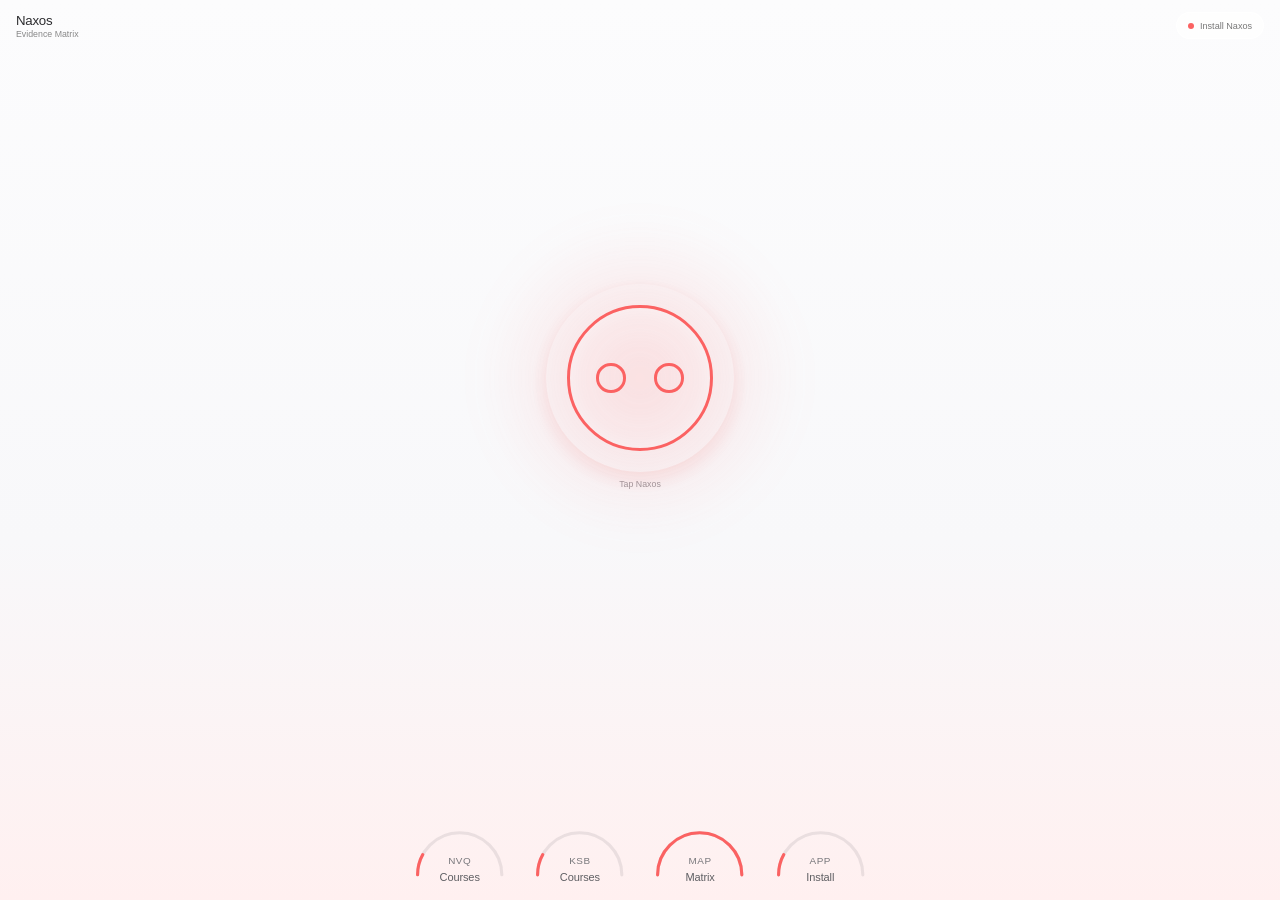
<file: matrix.html>
<!doctype html>
<html lang="en">
<head>
  <meta charset="utf-8">
  <meta name="viewport" content="width=device-width,initial-scale=1,viewport-fit=cover">
  <meta name="theme-color" content="#f6f6f8">
  <meta name="apple-mobile-web-app-capable" content="yes">
  <meta name="apple-mobile-web-app-status-bar-style" content="default">
  <meta name="apple-mobile-web-app-title" content="Naxos">
  <title>Naxos · Evidence Matrix</title>
  <link rel="manifest" href="./manifest.webmanifest?v=8">
  <link rel="apple-touch-icon" href="./apple-touch-icon.png?v=8">
  <link rel="icon" type="image/png" sizes="192x192" href="./icon-192.png?v=8">
  <link rel="stylesheet" href="./styles.css?v=8">
  <style>
    .matrix-controls{display:grid;grid-template-columns:2fr 1.3fr 1.3fr 1.5fr;gap:.75rem;padding:14px;margin-bottom:16px}.matrix-controls label{display:block;font-size:.68rem;font-weight:800;color:var(--muted);text-transform:uppercase;letter-spacing:.05em;margin-bottom:.35rem}.matrix-controls input,.matrix-controls select{width:100%}.matrix-wrap{overflow:auto;max-height:68vh}.matrix-table{width:100%;border-collapse:separate;border-spacing:0;min-width:820px}.matrix-table th,.matrix-table td{border-bottom:1px solid var(--line);border-right:1px solid var(--line);padding:.65rem;text-align:center;vertical-align:middle}.matrix-table th{position:sticky;top:0;z-index:3;font-size:.77rem}.matrix-table th:first-child,.matrix-table td:first-child{position:sticky;left:0;text-align:left;background:#fff;z-index:2;min-width:235px}.matrix-table th:first-child{z-index:4}.matrix-table tr:last-child td{border-bottom:0}.matrix-table th:last-child,.matrix-table td:last-child{border-right:0}.criterion-code{font-family:ui-monospace,SFMono-Regular,Menlo,monospace;font-weight:800}.criterion-text{display:block;color:var(--muted);font-size:.76rem;line-height:1.35;margin-top:.25rem;max-width:520px}.matrix-dot{width:36px;height:36px;border-radius:50%;padding:0;min-height:36px;display:inline-grid;place-items:center;font-size:.72rem;box-shadow:none}.matrix-dot.empty{cursor:default}.matrix-dot strong{font-size:.85rem}.matrix-summary{display:flex;gap:1rem;flex-wrap:wrap;margin:0 0 12px;color:var(--muted);font-size:.82rem}.matrix-detail{padding:16px;margin-top:16px}.matrix-detail h2{margin-bottom:.35rem}.task-hit{padding:.75rem;margin-top:.6rem}.task-hit p{margin:.25rem 0 0;color:var(--muted);font-size:.82rem}.route-name{display:block;font-size:.68rem;color:var(--muted);font-weight:600;margin-top:.2rem}.facet-list{margin:.65rem 0 0;padding-left:1.15rem}.facet-list li{margin:.35rem 0;font-size:.84rem}.mini-chip{display:inline-block;padding:.2rem .45rem;border:1px solid var(--line);border-radius:999px;font-size:.7rem;margin-right:.3rem;background:#fff}
    @media(max-width:900px){.matrix-controls{grid-template-columns:1fr 1fr}.matrix-wrap{max-height:none}}
    @media(max-width:560px){.matrix-controls{grid-template-columns:1fr}.matrix-table th:first-child,.matrix-table td:first-child{min-width:180px}}
  </style>
  <link rel="stylesheet" href="./evia-shell.css?v=8">
  <script defer src="./pwa.js?v=8"></script>
  <script defer src="./naxos-evia-shell.js?v=8"></script>
</head>
<body>
  <header class="topbar">
    <div class="brand-heading">
      <a class="brand-logo-link" href="index.html" aria-label="Naxos Mapping Engine home"><img class="brand-logo" src="naxos-logo.svg?v=8" alt="Naxos Mapping Engine"></a>
      <div class="brand-copy">
        <p class="brand-kicker">Naxos · Mapping Engine</p>
        <h1>Evidence Matrix</h1>
        <p>Fast evidence navigation for assessor, IQA and EQA</p>
        <nav class="engine-nav"><a href="index.html">NVQ courses</a><a href="ksb.html">KSB courses</a><a class="active" href="matrix.html">Evidence matrix</a></nav>
      </div>
    </div>
  </header>
  <main>
    <section class="matrix-controls">
      <div><label for="courseSelect">Course</label><select id="courseSelect"></select></div>
      <div id="routeControl"><label for="routeSelect">Pathway / optional unit</label><select id="routeSelect"></select></div>
      <div><label for="groupSelect" id="groupLabel">Unit / KSB type</label><select id="groupSelect"></select></div>
      <div><label for="matrixSearch">Find criterion</label><input id="matrixSearch" type="search" placeholder="e.g. 235.1.1 or S11"></div>
    </section>
    <section id="matrixStatus" class="status-panel" aria-live="polite"></section>
    <div class="matrix-summary" id="matrixSummary"></div>
    <section class="matrix-wrap"><table class="matrix-table"><thead id="matrixHead"></thead><tbody id="matrixBody"></tbody></table></section>
    <section id="matrixDetail" class="matrix-detail" hidden></section>
  </main>
  <footer><span>Naxos · Mapping Engine · Evidence matrix · click a dot to see the exact task and evidence route</span></footer>
  <script src="matrix.js?v=4"></script>
</body>
</html>
</file>
<file: styles.css>
:root{
  --red:#fb6262;
  --red-deep:#e85258;
  --red-soft:#fff0ef;
  --red-pale:#fff8f7;
  --ink:#262427;
  --muted:#777176;
  --line:rgba(55,40,44,.10);
  --good:#2e7a50;
  --warn:#92621a;
  --bad:#a34246;
  --shadow:0 12px 34px rgba(79,45,49,.07),inset 0 1px rgba(255,255,255,.94);
  --yellow:var(--red);
  --yellow-soft:var(--red-soft);
  --naxos-coral:var(--red);
}
*{box-sizing:border-box;-webkit-tap-highlight-color:transparent}
html{min-height:100%;background:#faf9f7}
body{
  margin:0;min-height:100vh;color:var(--ink);background:#faf9f7;
  font-family:-apple-system,BlinkMacSystemFont,"SF Pro Text","Segoe UI Variable","Segoe UI",Inter,sans-serif;
  padding:0 0 env(safe-area-inset-bottom)
}
button,select,textarea,input{font:inherit}
a{color:inherit}
button,.button-link{
  min-height:48px;border:1px solid rgba(232,82,88,.18);border-radius:999px;padding:11px 17px;
  display:inline-flex;align-items:center;justify-content:center;background:var(--red);color:#fff;text-decoration:none;
  font-weight:700;cursor:pointer;box-shadow:0 7px 18px rgba(232,82,88,.13);transition:transform .14s ease,filter .14s ease
}
button:active,.button-link:active{transform:scale(.975)}
button:hover,.button-link:hover{filter:brightness(.985)}
button.secondary,.button-link.secondary{background:#fff;color:#5f575b;border-color:var(--line);box-shadow:none}
button.compact{min-height:36px;padding:7px 11px;font-size:12px}

/* Evia-style app shell */
.topbar{
  position:relative;display:flex;flex-direction:column;align-items:stretch;gap:14px;
  width:min(100%,880px);margin:0 auto;padding:max(22px,env(safe-area-inset-top)) 16px 12px;
  background:transparent;border:0;box-shadow:none
}
.brand-heading{display:flex;flex-direction:column;align-items:center;text-align:center;gap:0;min-width:0}
.brand-logo-link{display:block;line-height:0;border-radius:26px;margin-bottom:10px}
.brand-logo{display:block;width:92px;height:92px;filter:drop-shadow(0 10px 18px rgba(232,82,88,.14))}
.brand-copy{width:100%;min-width:0}
.brand-kicker{margin:0 0 5px!important;color:var(--red-deep)!important;font-size:11px!important;line-height:1!important;font-weight:800!important;text-transform:uppercase;letter-spacing:.09em}
h1,h2,h3,p{margin-top:0}
h1{margin:0 0 5px;font:650 clamp(25px,5vw,31px)/1.05 -apple-system,BlinkMacSystemFont,"SF Pro Display","Segoe UI Variable","Segoe UI",sans-serif;letter-spacing:-.035em}
h2{font:650 clamp(21px,4vw,28px)/1.12 -apple-system,BlinkMacSystemFont,"SF Pro Display","Segoe UI Variable","Segoe UI",sans-serif;letter-spacing:-.025em}
h3{margin-bottom:0;font-size:19px}
.topbar p{margin-bottom:0;color:var(--muted);font-size:13px;line-height:1.35}

.engine-nav{display:grid!important;grid-template-columns:repeat(3,minmax(0,1fr));gap:8px!important;width:min(100%,620px);margin:14px auto 0!important}
.engine-nav a{
  display:flex!important;align-items:center!important;justify-content:center!important;min-height:45px;padding:9px 10px!important;
  border:1px solid var(--line)!important;border-radius:999px!important;background:#fff!important;color:#625a5e!important;text-decoration:none!important;
  font-size:12px!important;font-weight:680!important;box-shadow:0 4px 12px rgba(57,42,45,.035)
}
.engine-nav a.active{background:var(--red)!important;border-color:var(--red)!important;color:#fff!important;box-shadow:0 8px 18px rgba(232,82,88,.14)}
.qualification-tabs{display:grid!important;grid-template-columns:repeat(2,minmax(0,1fr));gap:8px!important;width:min(100%,430px);margin:9px auto 0!important}
.qualification-tabs a{
  min-height:41px;display:flex!important;align-items:center!important;justify-content:center!important;gap:5px!important;padding:8px 11px!important;
  border:1px solid var(--line)!important;border-radius:999px!important;background:#fff!important;color:#625a5e!important;text-decoration:none!important;font-size:12px!important;font-weight:680!important
}
.qualification-tabs a.active{background:var(--red-soft)!important;border-color:rgba(232,82,88,.25)!important;color:#a64549!important}
.qualification-tabs small{font-size:9px!important;opacity:.72;text-transform:uppercase;letter-spacing:.04em}

.route-box{
  width:min(100%,620px);margin:0 auto;padding:12px 14px 14px;border:1px solid var(--line);border-radius:22px;background:#fff;box-shadow:var(--shadow)
}
.route-box label,.qr-area label{display:block;margin-bottom:6px;color:#8a7c80;font-size:10px;font-weight:800;text-transform:uppercase;letter-spacing:.065em}
select,input[type="search"],textarea{
  width:100%;border:1px solid rgba(58,43,46,.11);border-radius:16px;padding:12px 13px;background:#fff;color:var(--ink);outline:none
}
select:focus,input[type="search"]:focus,textarea:focus{border-color:rgba(232,82,88,.38);box-shadow:0 0 0 3px rgba(251,98,98,.09)}

.naxos-install-wrap{position:absolute;top:max(18px,env(safe-area-inset-top));right:16px}
.naxos-install{min-height:39px;padding:8px 13px;background:#fff;color:#9c464a;border-color:rgba(232,82,88,.22);box-shadow:0 6px 16px rgba(70,45,48,.06);font-size:12px}
.naxos-install-dot{width:8px;height:8px;border-radius:50%;background:var(--red);margin-right:7px;box-shadow:0 0 0 4px rgba(251,98,98,.10)}

main{width:min(100%,880px);margin:0 auto;padding:5px 16px 48px}
.status-panel,.detail-card,.export-panel,.level-panel,.matrix-controls,.matrix-wrap,.matrix-detail{
  background:#fff!important;border:1px solid var(--line)!important;border-radius:24px!important;box-shadow:var(--shadow)!important
}
.status-panel,.detail-card,.export-panel{padding:16px;margin-bottom:14px}
.status-grid{display:grid;grid-template-columns:repeat(2,minmax(0,1fr));gap:10px}
.metric{padding:14px 13px;border:1px solid var(--line);border-radius:18px;background:#fff}
.metric strong{display:block;font-size:25px;line-height:1.05;letter-spacing:-.035em}.metric span{display:block;margin-top:6px;color:var(--muted);font-size:12px;line-height:1.25}.status-note{margin:12px 0 0;font-size:13px;line-height:1.42}.good{color:var(--good)}.warn{color:var(--warn)}

.browser{display:grid;grid-template-columns:1fr;gap:12px;margin-bottom:14px}
.level-panel{padding:13px;min-height:0}
.level-title{display:flex;align-items:center;gap:8px;margin-bottom:11px;color:#8a797e;font-size:10px;font-weight:800;text-transform:uppercase;letter-spacing:.065em}
.level-title span{display:inline-grid;place-items:center;width:28px;height:28px;border-radius:50%;background:var(--red);color:#fff;box-shadow:0 6px 14px rgba(232,82,88,.14)}
.level-title strong{margin-left:auto;color:#5f575a}
.button-stack{display:grid;gap:8px}
.nav-button{
  width:100%;min-height:54px;justify-content:flex-start!important;text-align:left!important;padding:12px 14px!important;
  border-radius:18px!important;border-color:var(--line)!important;background:#fff!important;color:#484246!important;box-shadow:none!important;font-weight:650
}
.nav-button.active{background:var(--red-soft)!important;border-color:rgba(232,82,88,.28)!important;color:#9f4146!important}
.nav-button small{display:block;margin-top:4px;color:var(--muted);font-weight:500}

.detail-heading{display:flex;justify-content:space-between;gap:14px;align-items:flex-start}
.eyebrow{margin-bottom:5px;color:#957b7f;font-size:10px;font-weight:800;text-transform:uppercase;letter-spacing:.07em}
.count-pill{white-space:nowrap;padding:8px 11px;border:1px solid rgba(232,82,88,.18);border-radius:999px;background:var(--red-soft);color:#a2464a;font-size:12px;font-weight:700}
.meta-grid{display:grid;grid-template-columns:1fr;gap:9px;margin:13px 0}
.meta-item{padding:11px 12px;border:1px solid var(--line);border-radius:16px;background:#fff}
.meta-item strong{display:block;margin-bottom:4px;color:#8b7b7f;font-size:10px;text-transform:uppercase;letter-spacing:.035em}
.prompt-box{margin:12px 0;padding:13px 14px;border-left:4px solid var(--red);border-radius:14px;background:var(--red-pale)}
.prompt-box p{margin:5px 0 0}

.evidence-plan{margin:16px 0;padding:14px;border:1px solid rgba(232,82,88,.17);border-radius:20px;background:var(--red-pale)}
.evidence-plan-heading{display:flex;justify-content:space-between;gap:10px;align-items:flex-start;margin-bottom:8px}.one-submission{padding:7px 10px;border:0;border-radius:999px;background:var(--red);color:#fff;font-size:11px;font-weight:800;white-space:nowrap}.evidence-note{margin:0 0 12px;color:var(--muted);font-size:13px}.evidence-minimum{display:grid;gap:9px;margin-bottom:9px}.evidence-item,.alternative-box,.capture-box{padding:12px;border:1px solid var(--line);border-radius:16px;background:#fff}.evidence-item p,.alternative-box p{margin:6px 0 0;font-size:13px;line-height:1.45}.evidence-item-head{display:flex;align-items:center;gap:8px;flex-wrap:wrap}.evidence-chip{display:inline-flex;align-items:center;padding:4px 8px;border:1px solid rgba(232,82,88,.16);border-radius:999px;background:var(--red-soft);color:#9c4247;font-size:11px;font-weight:800}.alternative-box{margin:9px 0;border-style:dashed}.capture-box{margin-top:9px}.capture-box ul{margin:8px 0 0;padding-left:20px}.capture-box li{margin:5px 0;line-height:1.4}.coverage-text{margin:11px 0 0;font-weight:650}.evidence-selector{margin-top:13px;padding-top:13px;border-top:1px solid rgba(232,82,88,.13)}.selector-heading{display:flex;justify-content:space-between;gap:12px;align-items:flex-start}.selector-heading p{margin:5px 0 0;color:var(--muted);font-size:12px}.check-grid{display:grid;grid-template-columns:1fr;gap:8px;margin-top:11px}.check-option{display:flex;gap:8px;align-items:center;padding:10px;border:1px solid var(--line);border-radius:14px;background:#fff;cursor:pointer}.check-option input{width:18px;height:18px;accent-color:var(--red)}.selected-coverage{display:flex;align-items:baseline;gap:8px;margin-top:11px;padding:10px 12px;border:1px solid var(--line);border-radius:14px;background:#fff}.selected-coverage strong{font-size:22px}.selected-coverage span{color:var(--muted);font-size:12px}.selected-details{margin-top:10px;border-top:0;padding-top:0}.criterion.selected{background:var(--red-soft);border-color:rgba(232,82,88,.22)}

.details-note{margin:8px 0 0;color:var(--muted);font-size:12px}details{padding-top:12px;border-top:1px solid var(--line)}summary{cursor:pointer;font-weight:720}.criteria-tools{margin:12px 0}.criteria-list{display:flex;flex-wrap:wrap;gap:6px;max-height:320px;overflow:auto}.criterion{padding:6px 8px;border:1px solid var(--line);border-radius:10px;background:#fff;font-family:ui-monospace,SFMono-Regular,Menlo,monospace;font-size:11px}

.export-panel{display:grid;grid-template-columns:1fr;gap:16px}.action-row{display:grid;grid-template-columns:1fr;gap:9px}.qr-area{padding:18px;border:1px solid var(--line);border-radius:22px;background:#fff;box-shadow:0 8px 24px rgba(79,45,49,.045)}#qrcode{width:fit-content;max-width:100%;margin:0 auto 16px;padding:20px;border:0;border-radius:22px;background:#fff}#qrcode img,#qrcode canvas{display:block;max-width:100%;height:auto;margin:auto}textarea{margin-bottom:8px;resize:vertical}

/* Evidence matrix inherits the same app shell */
.matrix-controls{display:grid!important;grid-template-columns:1fr!important;gap:10px!important;padding:14px!important;margin-bottom:14px!important}.matrix-controls label{display:block;margin-bottom:5px;color:#8a7a7e!important;font-size:10px!important;font-weight:800!important;text-transform:uppercase;letter-spacing:.055em}.matrix-wrap{overflow:auto!important;max-height:none!important}.matrix-table th{background:var(--red-soft)!important;color:#705a5e}.matrix-table th:first-child{background:var(--red-soft)!important}.matrix-dot{background:var(--red-soft)!important;border-color:rgba(232,82,88,.24)!important;color:#9d4347!important}.matrix-dot.empty{background:#fff!important;border-color:transparent!important;color:#bbb!important}.task-hit{border-color:var(--line)!important;border-radius:16px!important;background:#fff!important}

footer{width:min(100%,880px);margin:0 auto;padding:14px 16px calc(22px + env(safe-area-inset-bottom));color:#9a8d90;font-size:11px;text-align:center}

@media(min-width:760px){
  .brand-logo{width:102px;height:102px}.status-grid{grid-template-columns:repeat(5,minmax(0,1fr))}.meta-grid{grid-template-columns:repeat(3,minmax(0,1fr))}.check-grid{grid-template-columns:repeat(3,minmax(0,1fr))}.action-row{display:flex;flex-wrap:wrap}.action-row>*{width:auto}.export-panel{grid-template-columns:1.1fr .9fr}.qr-area{padding:18px}.matrix-controls{grid-template-columns:2fr 1.3fr 1.3fr 1.5fr!important}
}
@media(min-width:1040px){
  .topbar,main,footer{width:min(100%,1120px)}.browser{grid-template-columns:repeat(3,minmax(0,1fr))}.level-panel{min-height:420px}
}
@media(max-width:430px){
  .topbar{padding-left:14px;padding-right:14px}.brand-logo{width:84px;height:84px}.naxos-install-wrap{top:max(15px,env(safe-area-inset-top));right:14px}.naxos-install{min-height:36px;padding:7px 11px;font-size:11px}.engine-nav{gap:6px!important}.engine-nav a{min-height:43px!important;padding:8px 7px!important;font-size:11px!important}.qualification-tabs{gap:6px!important}.status-panel,.detail-card,.export-panel{padding:14px;border-radius:22px!important}.metric{padding:13px 12px}.metric strong{font-size:23px}.detail-heading,.evidence-plan-heading,.selector-heading{flex-direction:column}.count-pill{white-space:normal}
}
@media(prefers-reduced-motion:reduce){button,.button-link{transition:none}}
</file>
<file: evia-shell.css>
:root{
  --naxos:#fb6262;
  --naxos-deep:#e85258;
  --naxos-soft:rgba(251,98,98,.12);
  --naxos-ink:#202022;
  --naxos-secondary:#747477;
  --naxos-line:rgba(60,60,67,.09);
  --naxos-surface:rgba(255,255,255,.58);
  --naxos-ease:cubic-bezier(.22,1,.36,1);
}
*{box-sizing:border-box;-webkit-tap-highlight-color:transparent}
body.naxos-shell{width:100%;height:100svh;min-height:100svh;margin:0!important;padding:0!important;overflow:hidden!important;color:var(--naxos-ink)!important;background:linear-gradient(#fcfcfd 0%,#f8f8fa 60%,#fff0f0 100%)!important;font-family:-apple-system,BlinkMacSystemFont,"SF Pro Text","Segoe UI Variable","Segoe UI",sans-serif!important;font-synthesis:none;-webkit-font-smoothing:antialiased}
body.naxos-shell::before{content:"";position:fixed;z-index:-2;inset:0;pointer-events:none;background:radial-gradient(at 50% 105%,rgba(251,98,98,.18),transparent 42%),radial-gradient(circle at 10% 8%,rgba(255,255,255,.95),transparent 30%)}
.naxos-ambient{position:fixed;z-index:-1;pointer-events:none;border-radius:50%;transition:transform 1.65s var(--naxos-ease),opacity 1.2s ease}.naxos-ambient-one{width:23rem;height:23rem;top:19%;left:50%;transform:translateX(-50%);background:rgba(251,98,98,.13);filter:blur(105px);opacity:.22}.naxos-ambient-two{width:28rem;height:28rem;right:-9rem;bottom:-13rem;background:rgba(251,98,98,.15);filter:blur(115px);opacity:.16}body.naxos-open .naxos-ambient-one{opacity:.16;transform:translate(-50%,-5vh) scale(.94)}body.naxos-open .naxos-ambient-two{opacity:.21;transform:translate(-4vw,-2vh) scale(1.05)}
body.naxos-shell .topbar{position:fixed!important;z-index:30!important;inset:0 0 auto 0!important;width:100%!important;height:0!important;margin:0!important;padding:0!important;background:transparent!important;border:0!important;box-shadow:none!important;overflow:visible!important}body.naxos-shell .brand-heading{display:none!important}body.naxos-shell footer{display:none!important}body.naxos-shell .engine-nav{display:none!important}
.naxos-top{position:fixed;z-index:14;top:max(.8rem,env(safe-area-inset-top));left:1rem;pointer-events:none}.naxos-top b,.naxos-top small{display:block}.naxos-top b{font-size:.83rem;font-weight:440;color:#2c2c2f;letter-spacing:-.018em}.naxos-top small{margin-top:.08rem;max-width:12rem;font-size:.55rem;line-height:1.25;color:#888;white-space:nowrap;overflow:hidden;text-overflow:ellipsis}
body.naxos-shell .naxos-install-wrap{position:fixed!important;z-index:30!important;top:max(.75rem,env(safe-area-inset-top))!important;right:1rem!important}body.naxos-shell .naxos-install{min-height:auto!important;padding:.48rem .68rem!important;border:1px solid rgba(255,255,255,.82)!important;border-radius:999px!important;background:rgba(255,255,255,.62)!important;color:#777!important;box-shadow:none!important;backdrop-filter:blur(18px)!important;-webkit-backdrop-filter:blur(18px)!important;font-size:.57rem!important;font-weight:500!important;white-space:nowrap!important}body.naxos-shell .naxos-install-dot{width:.38rem!important;height:.38rem!important;margin-right:.35rem!important;background:var(--naxos)!important;box-shadow:none!important}
.naxos-anchor{--naxos-size:clamp(9.75rem,17vw,11.75rem);--naxos-stroke:clamp(2.5px,.26vw,3px);position:fixed;z-index:10;top:0;left:50%;width:var(--naxos-size);height:var(--naxos-size);margin:0;padding:0;border:0;border-radius:50%;background:transparent;cursor:pointer;opacity:0;translate:-50% calc(42svh - 50%);scale:1;transition:translate .38s var(--naxos-ease),scale .38s var(--naxos-ease),opacity .6s ease;will-change:translate,scale,opacity}body.naxos-ready .naxos-anchor{opacity:1}body.naxos-open .naxos-anchor{translate:-50% calc(clamp(5rem,11svh,6.35rem) - 50%);scale:.64}.naxos-anchor:focus-visible{outline:1.5px solid rgba(32,32,34,.5);outline-offset:9px}.naxos-float{position:relative;width:100%;height:100%;display:grid;place-items:center;animation:naxos-float 5.6s ease-in-out infinite}.naxos-halo{position:absolute;inset:-34%;border-radius:50%;background:radial-gradient(circle,rgba(251,98,98,.22) 0%,rgba(251,98,98,.07) 43%,transparent 72%);filter:blur(18px);animation:naxos-halo 4.4s ease-in-out infinite}.naxos-face{position:relative;display:grid;place-items:center;width:78%;height:78%;border:var(--naxos-stroke) solid var(--naxos);border-radius:50%;background:rgba(255,255,255,.13);transition:transform .32s var(--naxos-ease),filter .32s ease}.naxos-anchor:hover .naxos-face{filter:drop-shadow(0 8px 14px rgba(130,40,45,.08));transform:scale(1.025)}.naxos-anchor:active .naxos-face{transform:scale(.96);transition-duration:.1s}.naxos-eyes{width:100%;display:flex;justify-content:center;align-items:center;gap:20%}.naxos-eye{aspect-ratio:1;width:21%;border:var(--naxos-stroke) solid var(--naxos);border-radius:50%;animation:naxos-blink 7.6s ease-in-out infinite}.naxos-eye:last-child{animation-delay:38ms}.naxos-invite{position:fixed;z-index:9;top:calc(42% + 6.3rem);left:50%;transform:translateX(-50%);color:#9a989d;font-size:.55rem;white-space:nowrap;transition:opacity .18s ease,transform .28s var(--naxos-ease)}body.naxos-open .naxos-invite{opacity:0;transform:translate(-50%,-4px);pointer-events:none}
body.naxos-shell main{position:fixed!important;z-index:4!important;inset:clamp(8.4rem,18vh,10rem) .85rem calc(6.55rem + env(safe-area-inset-bottom))!important;width:auto!important;max-width:none!important;height:auto!important;margin:0!important;padding:.45rem 0 1rem!important;overflow:auto!important;scrollbar-width:none!important;opacity:0;transform:translate3d(0,14px,0);pointer-events:none;transition:opacity .18s ease .03s,transform .28s var(--naxos-ease) .03s;overscroll-behavior:contain}body.naxos-shell main::-webkit-scrollbar{display:none}body.naxos-open main{opacity:1;transform:translate3d(0,0,0);pointer-events:auto}body.naxos-shell main>*{width:min(29rem,100%)!important;margin-left:auto!important;margin-right:auto!important}
.naxos-context{display:grid;gap:.45rem;margin:0 auto .55rem!important}body.naxos-shell .qualification-tabs{display:grid!important;grid-template-columns:repeat(2,minmax(0,1fr))!important;gap:.4rem!important;width:100%!important;margin:0!important;padding:0!important}body.naxos-shell .qualification-tabs a{min-height:2.75rem!important;display:flex!important;align-items:center!important;justify-content:center!important;gap:.28rem!important;padding:.55rem .7rem!important;border:1px solid rgba(255,255,255,.75)!important;border-radius:999px!important;background:rgba(255,255,255,.5)!important;color:#777!important;text-decoration:none!important;box-shadow:inset 0 1px rgba(255,255,255,.72),0 1px 2px rgba(35,35,38,.025)!important;backdrop-filter:blur(20px)!important;-webkit-backdrop-filter:blur(20px)!important;font-size:.61rem!important;font-weight:500!important}body.naxos-shell .qualification-tabs a.active{background:var(--naxos-soft)!important;color:#943f44!important;border-color:rgba(251,98,98,.12)!important}body.naxos-shell .qualification-tabs small{font-size:.51rem!important;opacity:.7!important}
body.naxos-shell .route-box,body.naxos-shell .matrix-controls{width:100%!important;margin:0!important;padding:.75rem .85rem!important;border:1px solid rgba(255,255,255,.74)!important;border-radius:1.1rem!important;background:rgba(255,255,255,.52)!important;box-shadow:inset 0 1px rgba(255,255,255,.68),0 1px 2px rgba(35,35,38,.025)!important;backdrop-filter:blur(18px)!important;-webkit-backdrop-filter:blur(18px)!important}body.naxos-shell .route-box label,body.naxos-shell .matrix-controls label,body.naxos-shell .qr-area label{display:block!important;margin:0 0 .32rem!important;color:#888!important;font-size:.54rem!important;font-weight:580!important;text-transform:none!important;letter-spacing:.015em!important}body.naxos-shell select,body.naxos-shell input[type="search"],body.naxos-shell textarea{width:100%!important;min-height:2.65rem!important;padding:.62rem .72rem!important;border:1px solid rgba(255,255,255,.78)!important;border-radius:.95rem!important;background:rgba(255,255,255,.62)!important;color:#343438!important;outline:0!important;box-shadow:inset 0 1px rgba(255,255,255,.7)!important;font-size:.67rem!important}body.naxos-shell select:focus,body.naxos-shell input[type="search"]:focus,body.naxos-shell textarea:focus{border-color:rgba(251,98,98,.24)!important;box-shadow:0 0 0 3px rgba(251,98,98,.07)!important}
body.naxos-shell .status-panel,body.naxos-shell .detail-card,body.naxos-shell .export-panel,body.naxos-shell .level-panel,body.naxos-shell .matrix-wrap,body.naxos-shell .matrix-detail{border:1px solid rgba(255,255,255,.74)!important;border-radius:1.1rem!important;background:rgba(255,255,255,.52)!important;box-shadow:inset 0 1px rgba(255,255,255,.68),0 1px 2px rgba(35,35,38,.025)!important;backdrop-filter:blur(18px)!important;-webkit-backdrop-filter:blur(18px)!important}body.naxos-shell .status-panel,body.naxos-shell .detail-card,body.naxos-shell .export-panel,body.naxos-shell .matrix-detail{padding:.75rem .85rem!important;margin-bottom:.5rem!important}body.naxos-shell .status-grid{gap:.4rem!important}body.naxos-shell .metric{padding:.65rem!important;border:1px solid rgba(255,255,255,.72)!important;border-radius:.9rem!important;background:rgba(255,255,255,.48)!important}body.naxos-shell .metric strong{font-size:1rem!important;font-weight:470!important;color:#343438!important}body.naxos-shell .metric span{margin-top:.2rem!important;color:#85858a!important;font-size:.56rem!important;line-height:1.25!important}body.naxos-shell .status-note{margin:.55rem 0 0!important;color:#777!important;font-size:.61rem!important;line-height:1.42!important}
body.naxos-shell .browser{display:grid!important;grid-template-columns:1fr!important;gap:.45rem!important;margin-bottom:.5rem!important}body.naxos-shell .browser[hidden]{display:none!important}body.naxos-shell .level-panel{padding:.7rem!important;min-height:0!important}body.naxos-shell .level-title{display:flex!important;align-items:center!important;gap:.45rem!important;margin:0 0 .48rem!important;color:#858389!important;font-size:.57rem!important;font-weight:520!important;text-transform:none!important;letter-spacing:0!important}body.naxos-shell .level-title span{display:grid!important;place-items:center!important;width:1.5rem!important;height:1.5rem!important;border-radius:50%!important;background:var(--naxos)!important;color:#fff!important;font-size:.55rem!important;box-shadow:none!important}body.naxos-shell .level-title strong{margin-left:auto!important;color:#aaa!important;font-size:.55rem!important;font-weight:520!important}body.naxos-shell .button-stack{display:grid!important;gap:.4rem!important}body.naxos-shell .nav-button{width:100%!important;min-height:3.1rem!important;padding:.48rem 1.05rem!important;display:flex!important;align-items:center!important;justify-content:flex-start!important;border:1px solid rgba(255,255,255,.72)!important;border-radius:999px!important;background:rgba(255,255,255,.5)!important;color:#3f3f42!important;text-align:left!important;box-shadow:inset 0 1px rgba(255,255,255,.68),0 1px 2px rgba(35,35,38,.025)!important;font-size:.83rem!important;font-weight:390!important;letter-spacing:-.012em!important;transition:background .2s ease,border-color .2s ease,translate .24s var(--naxos-ease),scale .16s ease!important}body.naxos-shell .nav-button:hover,body.naxos-shell .nav-button:focus-visible{background:rgba(255,255,255,.76)!important;border-color:rgba(255,255,255,.9)!important;outline:0;translate:0 -1px}body.naxos-shell .nav-button:active{scale:.987}body.naxos-shell .nav-button.active{background:var(--naxos-soft)!important;border-color:rgba(251,98,98,.13)!important;color:#923e43!important}body.naxos-shell .nav-button small{display:block!important;margin-top:.14rem!important;color:#929297!important;font-size:.59rem!important;font-weight:390!important;line-height:1.3!important}
body.naxos-shell h2{margin:0 0 .22rem!important;color:#2d2d30!important;font-size:.96rem!important;font-weight:430!important;letter-spacing:-.025em!important}body.naxos-shell h3{margin:0!important;color:#343438!important;font-size:.8rem!important;font-weight:430!important}body.naxos-shell .detail-heading{gap:.6rem!important}body.naxos-shell .eyebrow{margin:0 0 .22rem!important;color:#8b8588!important;font-size:.53rem!important;font-weight:580!important;text-transform:none!important;letter-spacing:.02em!important}body.naxos-shell .count-pill{padding:.38rem .55rem!important;border:1px solid rgba(251,98,98,.12)!important;border-radius:999px!important;background:var(--naxos-soft)!important;color:#944146!important;font-size:.55rem!important;font-weight:580!important}body.naxos-shell .meta-grid{grid-template-columns:1fr!important;gap:.4rem!important;margin:.6rem 0!important}body.naxos-shell .meta-item,body.naxos-shell .evidence-item,body.naxos-shell .alternative-box,body.naxos-shell .capture-box,body.naxos-shell .ksb-row,body.naxos-shell .check-option,body.naxos-shell .selected-coverage{border:1px solid rgba(255,255,255,.72)!important;border-radius:.95rem!important;background:rgba(255,255,255,.48)!important;box-shadow:none!important}body.naxos-shell .meta-item{padding:.62rem .68rem!important;font-size:.62rem!important}body.naxos-shell .meta-item strong{display:block!important;margin-bottom:.16rem!important;color:#929297!important;font-size:.52rem!important;font-weight:580!important;text-transform:none!important;letter-spacing:0!important}body.naxos-shell .evidence-plan{margin:.7rem 0!important;padding:.7rem!important;border:1px solid rgba(251,98,98,.1)!important;border-radius:1rem!important;background:rgba(255,247,247,.48)!important}body.naxos-shell .evidence-plan-heading{margin-bottom:.42rem!important}body.naxos-shell .one-submission,body.naxos-shell .evidence-chip{border:0!important;border-radius:999px!important;background:var(--naxos-soft)!important;color:#943f44!important;font-size:.53rem!important;font-weight:580!important}body.naxos-shell .evidence-note,body.naxos-shell .details-note,body.naxos-shell .facet-note,body.naxos-shell .ksb-wording{color:#85858a!important;font-size:.59rem!important;line-height:1.42!important}body.naxos-shell .evidence-item,body.naxos-shell .alternative-box,body.naxos-shell .capture-box{padding:.64rem!important}body.naxos-shell .evidence-item p,body.naxos-shell .alternative-box p,body.naxos-shell .capture-box li,body.naxos-shell .coverage-text{font-size:.61rem!important;line-height:1.42!important}body.naxos-shell .prompt-box{margin:.6rem 0!important;padding:.66rem .72rem!important;border:1px solid rgba(251,98,98,.1)!important;border-left:3px solid var(--naxos)!important;border-radius:.9rem!important;background:rgba(255,247,247,.46)!important;font-size:.61rem!important}body.naxos-shell details{padding-top:.62rem!important;border-top:1px solid var(--naxos-line)!important}body.naxos-shell summary{color:#56565a!important;font-size:.62rem!important;font-weight:520!important}body.naxos-shell .criteria-list,body.naxos-shell .requirement-list{gap:.32rem!important}body.naxos-shell .criterion,body.naxos-shell .requirement-chip{padding:.32rem .42rem!important;border:1px solid rgba(255,255,255,.72)!important;border-radius:.62rem!important;background:rgba(255,255,255,.48)!important;font-size:.55rem!important}body.naxos-shell .criterion.selected{background:var(--naxos-soft)!important;border-color:rgba(251,98,98,.13)!important}body.naxos-shell .ksb-list{display:grid!important;gap:.4rem!important;margin-top:.5rem!important}body.naxos-shell .ksb-row{padding:.62rem .68rem!important}
body.naxos-shell button:not(.naxos-anchor):not(.naxos-dock-item):not(.nav-button):not(.naxos-install):not(.matrix-dot),body.naxos-shell .button-link{min-height:2.75rem!important;padding:.58rem .8rem!important;border:1px solid rgba(255,255,255,.72)!important;border-radius:999px!important;background:var(--naxos)!important;color:#fff!important;box-shadow:none!important;font-size:.61rem!important;font-weight:580!important;text-decoration:none!important}body.naxos-shell button.secondary,body.naxos-shell .button-link.secondary{background:rgba(255,255,255,.5)!important;color:#6f6d73!important}body.naxos-shell .action-row{display:grid!important;grid-template-columns:1fr!important;gap:.4rem!important}body.naxos-shell .qr-area{padding-top:.7rem!important;border-color:var(--naxos-line)!important}body.naxos-shell #qrcode{border-color:rgba(255,255,255,.72)!important;border-radius:.9rem!important;background:#fff!important}
body.naxos-shell .matrix-controls{display:grid!important;grid-template-columns:1fr!important;gap:.45rem!important;margin-bottom:.5rem!important}body.naxos-shell .matrix-summary{width:min(29rem,100%)!important;margin:.25rem auto .5rem!important;gap:.55rem!important;color:#85858a!important;font-size:.59rem!important}body.naxos-shell .matrix-wrap{overflow:auto!important;max-height:none!important}body.naxos-shell .matrix-table{min-width:760px!important;font-size:.59rem!important}body.naxos-shell .matrix-table th,body.naxos-shell .matrix-table td{padding:.5rem!important;border-color:var(--naxos-line)!important}body.naxos-shell .matrix-table th{background:rgba(255,255,255,.82)!important;color:#777!important;font-size:.55rem!important;font-weight:580!important}body.naxos-shell .matrix-table th:first-child,body.naxos-shell .matrix-table td:first-child{background:#fff!important}body.naxos-shell .matrix-dot{width:2rem!important;height:2rem!important;min-height:2rem!important;padding:0!important;border:1px solid rgba(251,98,98,.12)!important;border-radius:50%!important;background:var(--naxos-soft)!important;color:#943f44!important;font-size:.55rem!important}body.naxos-shell .matrix-dot.empty{border-color:transparent!important;background:rgba(255,255,255,.38)!important;color:#bbb!important}body.naxos-shell .criterion-text,body.naxos-shell .route-name,body.naxos-shell .task-hit p,body.naxos-shell .facet-list li{font-size:.58rem!important;line-height:1.36!important}body.naxos-shell .task-hit{border:1px solid rgba(255,255,255,.72)!important;border-radius:.9rem!important;background:rgba(255,255,255,.48)!important}
.naxos-progress-dock{position:fixed;z-index:12;left:0;right:0;bottom:0;display:flex;justify-content:center;padding:0 clamp(.85rem,3.5vw,1.8rem) max(.95rem,env(safe-area-inset-bottom));opacity:0;transform:translateY(15px);transition:opacity .58s ease .15s,transform .68s var(--naxos-ease) .15s}body.naxos-ready .naxos-progress-dock{opacity:1;transform:translateY(0)}.naxos-progress-row{width:min(29rem,100%);display:grid;grid-template-columns:repeat(4,minmax(0,1fr));gap:clamp(.55rem,2vw,1.05rem)}.naxos-dock-item{position:relative;aspect-ratio:1.48;min-width:0;margin:0;padding:0!important;border:0!important;background:transparent!important;color:inherit!important;box-shadow:none!important;cursor:pointer;text-decoration:none!important}.naxos-dock-item svg{display:block;width:100%;height:100%;overflow:visible}.naxos-arch-track,.naxos-arch-value{fill:none;stroke-linecap:round;stroke-width:3.25px}.naxos-arch-track{stroke:rgba(60,60,67,.1)}.naxos-arch-value{stroke:var(--naxos);stroke-dasharray:16 100;transition:stroke-dasharray .45s var(--naxos-ease)}.naxos-dock-item.is-active .naxos-arch-value{stroke-dasharray:100 100}.naxos-dock-item:hover .naxos-arch-value,.naxos-dock-item:focus-visible .naxos-arch-value{stroke-dasharray:72 100}.naxos-dock-item:focus-visible{outline:0}.naxos-dock-label{position:absolute;left:0;right:0;bottom:27%;color:#77777b;letter-spacing:.055em;text-align:center;font-size:clamp(.51rem,1.55vw,.62rem);font-weight:520}.naxos-dock-sub{position:absolute;left:0;right:0;bottom:2%;color:#5f5f63;letter-spacing:-.012em;text-align:center;font-size:clamp(.58rem,1.75vw,.69rem);font-weight:470}
@keyframes naxos-float{0%,100%{transform:translateY(0)}50%{transform:translateY(-4px)}}@keyframes naxos-halo{0%,100%{opacity:.62;transform:scale(.96)}50%{opacity:1;transform:scale(1.03)}}@keyframes naxos-blink{0%,44%,48%,100%{transform:scaleY(1)}46%{transform:scaleY(.08)}}
@media(max-width:560px){.naxos-anchor{translate:-50% calc(40.5svh - 50%)}body.naxos-open .naxos-anchor{translate:-50% calc(max(4.45rem,calc(env(safe-area-inset-top) + 3.45rem)) - 50%);scale:.605}.naxos-invite{top:calc(40.5% + 6.3rem)}body.naxos-shell main{inset:max(7.65rem,calc(env(safe-area-inset-top) + 6.9rem)) 1rem calc(5.95rem + env(safe-area-inset-bottom))!important;padding-top:.55rem!important}}
@media(max-height:650px){body.naxos-open .naxos-anchor{translate:-50% calc(3.5rem - 50%);scale:.559}body.naxos-shell main{top:6.3rem!important;bottom:5.15rem!important;padding-top:.1rem!important}}
@media(min-width:760px){body.naxos-shell .status-grid{grid-template-columns:repeat(5,minmax(0,1fr))!important}body.naxos-shell .meta-grid{grid-template-columns:repeat(3,minmax(0,1fr))!important}body.naxos-shell .check-grid{grid-template-columns:repeat(3,minmax(0,1fr))!important}}
@media(prefers-reduced-motion:reduce){.naxos-anchor,.naxos-progress-dock,body.naxos-shell main,.naxos-ambient{transition-duration:.01ms!important;transition-delay:0ms!important}.naxos-float,.naxos-halo,.naxos-eye{animation:none!important}}
</file>
